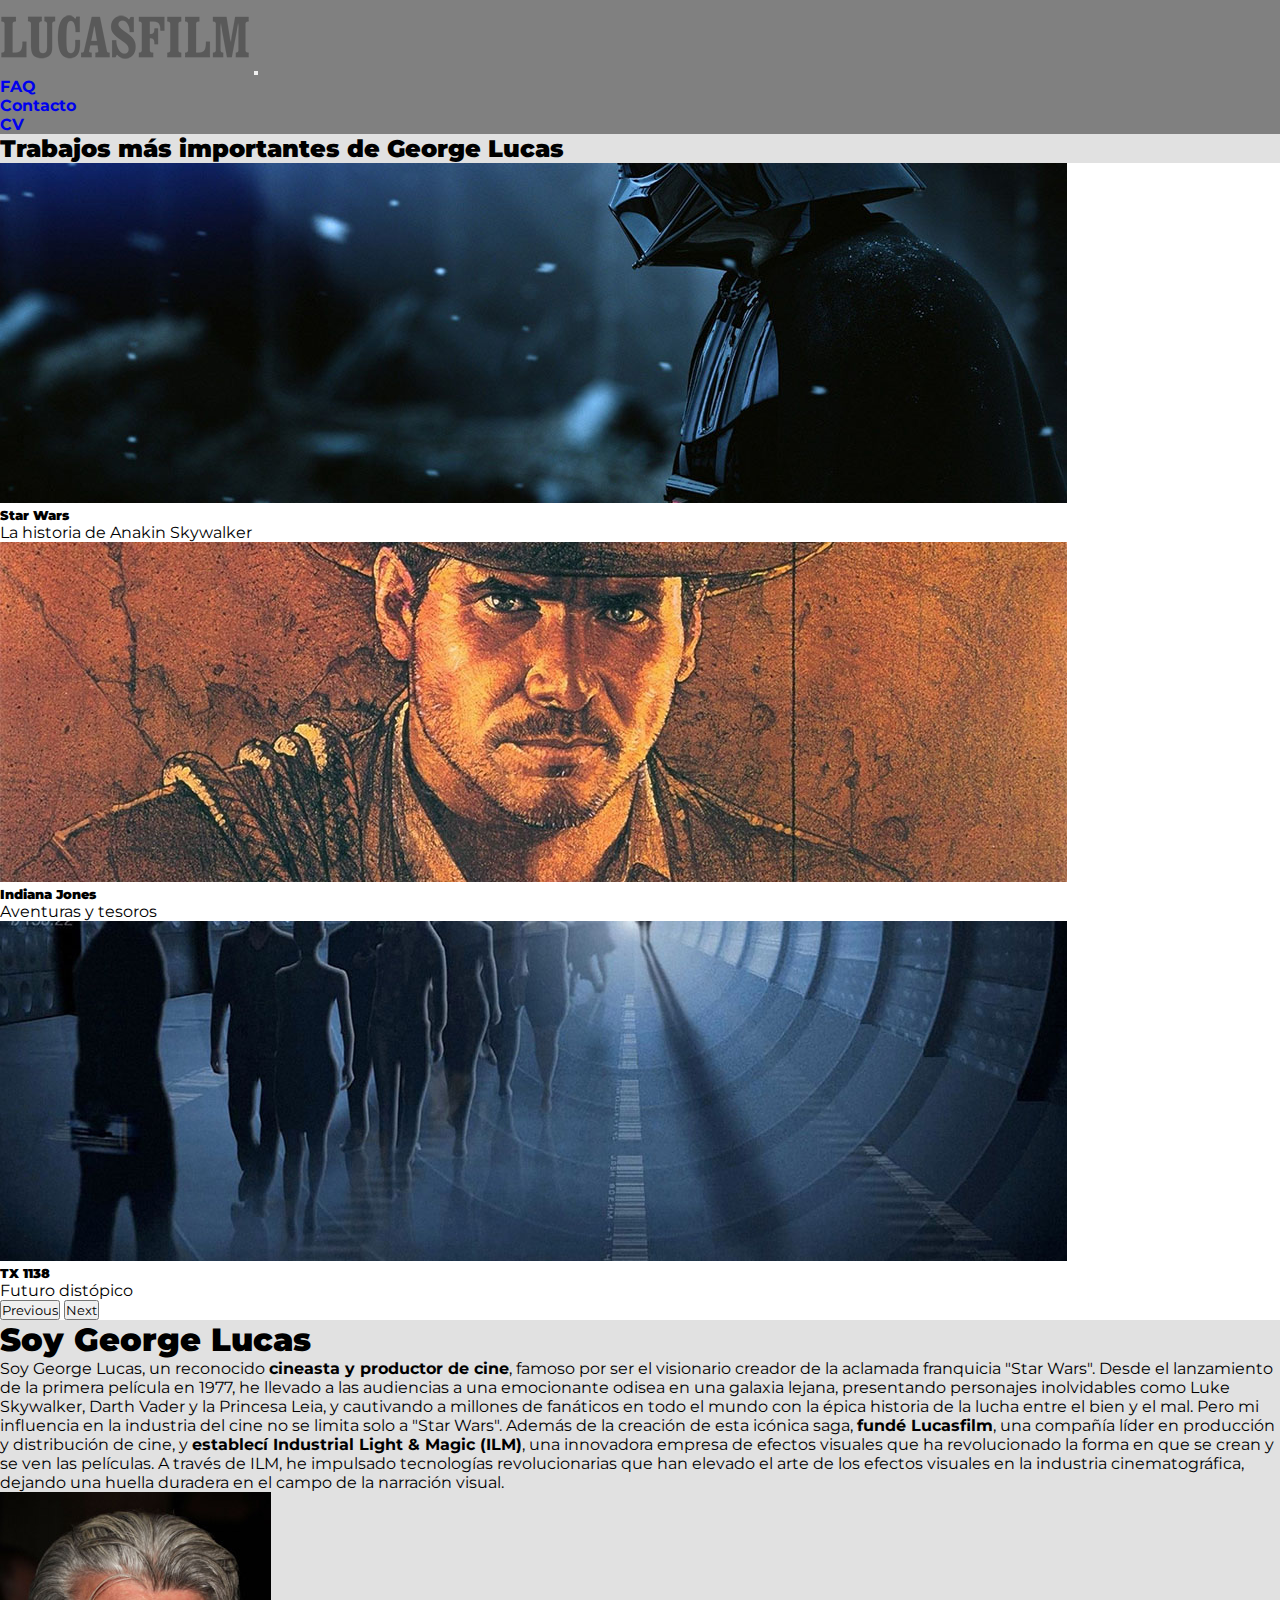
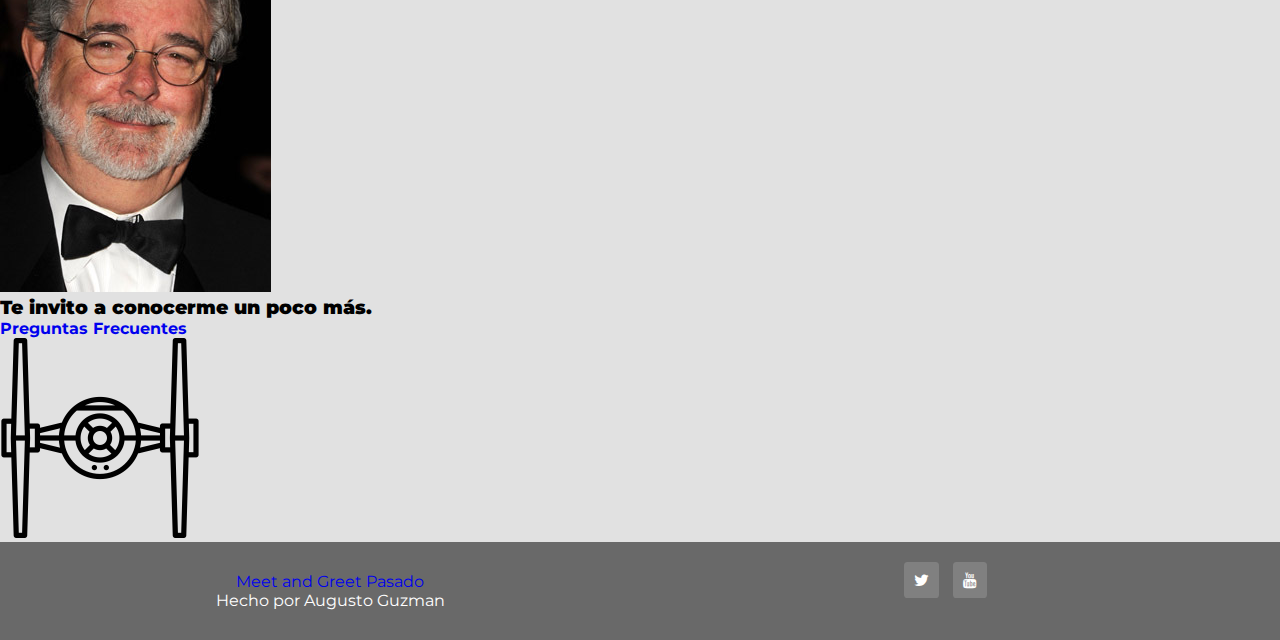
<file: index.html>
<!DOCTYPE html>
<html lang="es">
<head>
    <meta charset="UTF-8">
    <meta http-equiv="X-UA-Compatible" content="IE=edge">
    <meta name="viewport" content="width=device-width, initial-scale=1.0">
    <title>George Lucas</title>
    <link rel="stylesheet" href="css/style.css">
    <link href="https://cdn.jsdelivr.net/npm/bootstrap@5.3.0/dist/css/bootstrap.min.css" rel="stylesheet" integrity="sha384-9ndCyUaIbzAi2FUVXJi0CjmCapSmO7SnpJef0486qhLnuZ2cdeRhO02iuK6FUUVM" crossorigin="anonymous">
    <link rel="shortcut icon" href="img/favicon.png">
    <link rel="stylesheet" href="https://cdn.jsdelivr.net/npm/bootstrap-icons@1.10.5/font/bootstrap-icons.css">
    <link rel="stylesheet" href="https://cdnjs.cloudflare.com/ajax/libs/animate.css/4.1.1/animate.min.css"/>
    <link rel="stylesheet" href="https://cdnjs.cloudflare.com/ajax/libs/font-awesome/4.7.0/css/font-awesome.min.css">
</head>
<body>
<header class="bg1 mainheader">
    <div class="container-fluid animate__animated animate__backInRight">
        <div class="container p-3">
            <div class="row">
               <!-- <div class="text-center logo">
                <a href="index.html"><img src="img/logoLF.png" class="img-fluid" alt="Logo"></a>
                </div>-->

                <nav class="navbar navbar-expand-lg bg1">
                    <div class="container-fluid">
                      <a class="navbar-brand LGH" href="index.html"><img src="img/logoLF.png" class="img-fluid" alt="Logo"></a>
                      <button class="navbar-toggler" type="button" data-bs-toggle="collapse" data-bs-target="#navbarSupportedContent" aria-controls="navbarSupportedContent" aria-expanded="false" aria-label="Toggle navigation">
                        <span class="navbar-toggler-icon"></span>
                      </button>
                    </div>
                      <div class="collapse navbar-collapse " id="navbarSupportedContent">
                        <ul class="navbar-nav me-auto mb-2 mb-lg-0">
                          <li class="nav-item">
                            <a class="nav-link active text-white MenuSections" aria-current="page" href="faq.html"><b>FAQ</b></a>
                          </li>
                          <li class="nav-item">
                            <a class="nav-link active text-white MenuSections" aria-current="page" href="contacto.html"><b>Contacto</b></a>
                          </li>
                          <li class="nav-item">
                            <a class="nav-link active text-white MenuSections" aria-current="page" href="cv.html"><b>CV</b></a>
                          </li>
                          <!--<li class="nav-item dropdown">
                            <a class="nav-link dropdown-toggle" href="#" role="button" data-bs-toggle="dropdown" aria-expanded="false">
                              Dropdown
                            </a>
                            <ul class="dropdown-menu">
                              <li><a class="dropdown-item" href="#">Action</a></li>
                              <li><a class="dropdown-item" href="#">Another action</a></li>
                              <li><hr class="dropdown-divider"></li>
                              <li><a class="dropdown-item" href="#">Something else here</a></li>
                            </ul>
                          </li>-->
                          <!--<li class="nav-item">
                            <a class="nav-link disabled">Disabled</a>
                          </li>-->
                        </ul>
                        <!--<form class="d-flex" role="search">
                          <input class="form-control me-2" type="search" placeholder="Search" aria-label="Search">
                          <button class="btn btn-outline-success" type="submit">Search</button>
                        </form>-->
                      </div>
                    </div>
                  </nav>
            <!--</div>-->
        </div>
    </div>
    
</header>
<section id="slider">
    <div class="container-fluid bg2">
      <div class="container">
        <div class="row">
          <div class="col-lg-12 text-center">
            <h2 class="p-3 h1 mt-3 mb-3"><b>Trabajos más importantes de George Lucas</b></h2>
          </div>
        </div>
      </div>
    </div>
    <div id="carouselExampleCaptions" class="carousel slide">
        <!--<div class="carousel-indicators">
          <button type="button" data-bs-target="#carouselExampleCaptions" data-bs-slide-to="0" class="active" aria-current="true" aria-label="Slide 1"></button>
          <button type="button" data-bs-target="#carouselExampleCaptions" data-bs-slide-to="1" aria-label="Slide 2"></button>
          <button type="button" data-bs-target="#carouselExampleCaptions" data-bs-slide-to="2" aria-label="Slide 3"></button>
        </div>-->
        <div class="carousel-inner">
          <div class="carousel-item active">
            <img src="img/sliderSW.jpg" class="d-block w-100" alt="Star Wars">
            <div class="carousel-caption d-none d-md-block">
              <h5 class="h1 text-white"><b>Star Wars</b></h5>
              <p class="h2 text-white">La historia de Anakin Skywalker</p>
            </div>
          </div>
          <div class="carousel-item">
            <img src="img/sliderIJ.jpg" class="d-block w-100" alt="Indiana Jones">
            <div class="carousel-caption d-none d-md-block">
              <h5 class="h1 text-white"><b>Indiana Jones</b></h5>
              <p class="h2 text-white">Aventuras y tesoros</p>
            </div>
          </div>
          <div class="carousel-item">
            <img src="img/sliderTX.jpg" class="d-block w-100" alt="TX 1138">
            <div class="carousel-caption d-none d-md-block">
              <h5 class="h1 text-white"><b>TX 1138</b></h5>
              <p class="h2 text-white">Futuro distópico</p>
            </div>
          </div>
        </div>
        <button class="carousel-control-prev" type="button" data-bs-target="#carouselExampleCaptions" data-bs-slide="prev">
          <span class="carousel-control-prev-icon" aria-hidden="true"></span>
          <span class="visually-hidden">Previous</span>
        </button>
        <button class="carousel-control-next" type="button" data-bs-target="#carouselExampleCaptions" data-bs-slide="next">
          <span class="carousel-control-next-icon" aria-hidden="true"></span>
          <span class="visually-hidden">Next</span>
        </button>
      </div>

</section>

<section id="info" class="bg2">
    <div class="container fluid">
        <div class="container">
            <div class="row">
                <div class="col-lg-6 col-md-12 text-center">
                    <h1 class="mt-5"><b>Soy George Lucas</b></h1>
                    <p class="mt-5 text-start">
                      Soy George Lucas, un reconocido <b>cineasta y productor de cine</b>, famoso por ser el visionario creador de la aclamada franquicia "Star Wars". Desde el lanzamiento de la primera película en 1977, he llevado a las audiencias a una emocionante odisea en una galaxia lejana, presentando personajes inolvidables como Luke Skywalker, Darth Vader y la Princesa Leia, y cautivando a millones de fanáticos en todo el mundo con la épica historia de la lucha entre el bien y el mal.

                      Pero mi influencia en la industria del cine no se limita solo a "Star Wars". Además de la creación de esta icónica saga, <b>fundé Lucasfilm</b>, una compañía líder en producción y distribución de cine, y <b>establecí Industrial Light & Magic (ILM)</b>, una innovadora empresa de efectos visuales que ha revolucionado la forma en que se crean y se ven las películas. A través de ILM, he impulsado tecnologías revolucionarias que han elevado el arte de los efectos visuales en la industria cinematográfica, dejando una huella duradera en el campo de la narración visual.
                    </p>
                </div>
                <div class="col-lg-6 col-md-12 text-center mt-5">
                    <img src="img/GLprofile.jpg" clas="img-fluid" alt="George Lucas">
                </div>

            </div>
        </div>
    </div>
</section>
<section id="invitacion" class="bg2">
  <div class="container-fluid">
    <div class="container p-3">
      <div class="row text-center">
        <div class="col-lg-12">
          <h3 class="mt-5"><b>Te invito a conocerme un poco más.</b></h3>
        </div>
        <div class="col-lg-12">
          <a class="btn btn-outline-primary mt-3 w-50" href="faq.html" role="button"><b>Preguntas Frecuentes</b></a>
        </div>
      </div>
    </div>
  </div>
</section>

<section id="iconanim" class="bg2">
<div class="TieIcon text-center mt-3 mb-3">
  <img src="img/TIEicon.png" class="img-fluid" alt="Tie Fighter">
</div>
</section>

<footer class="footer">
        
  <div class="hecho">
      <p>
        <a href="meetandgreet.html" class="text-white text-decoration-none INFH">Meet and Greet Pasado</a><br>
          Hecho por Augusto Guzman
          
      </p>
  </div>

  <div class="iconos">
      <a href="https://twitter.com/StarWarsLA" class="fa fa-twitter"></a>
      <a href="https://www.youtube.com/@StarWars" class="fa fa-youtube"></a>
  </div>

</footer>






    <script src="https://cdn.jsdelivr.net/npm/bootstrap@5.3.0/dist/js/bootstrap.bundle.min.js" integrity="sha384-geWF76RCwLtnZ8qwWowPQNguL3RmwHVBC9FhGdlKrxdiJJigb/j/68SIy3Te4Bkz" crossorigin="anonymous"></script>
</body>
</html>
</file>
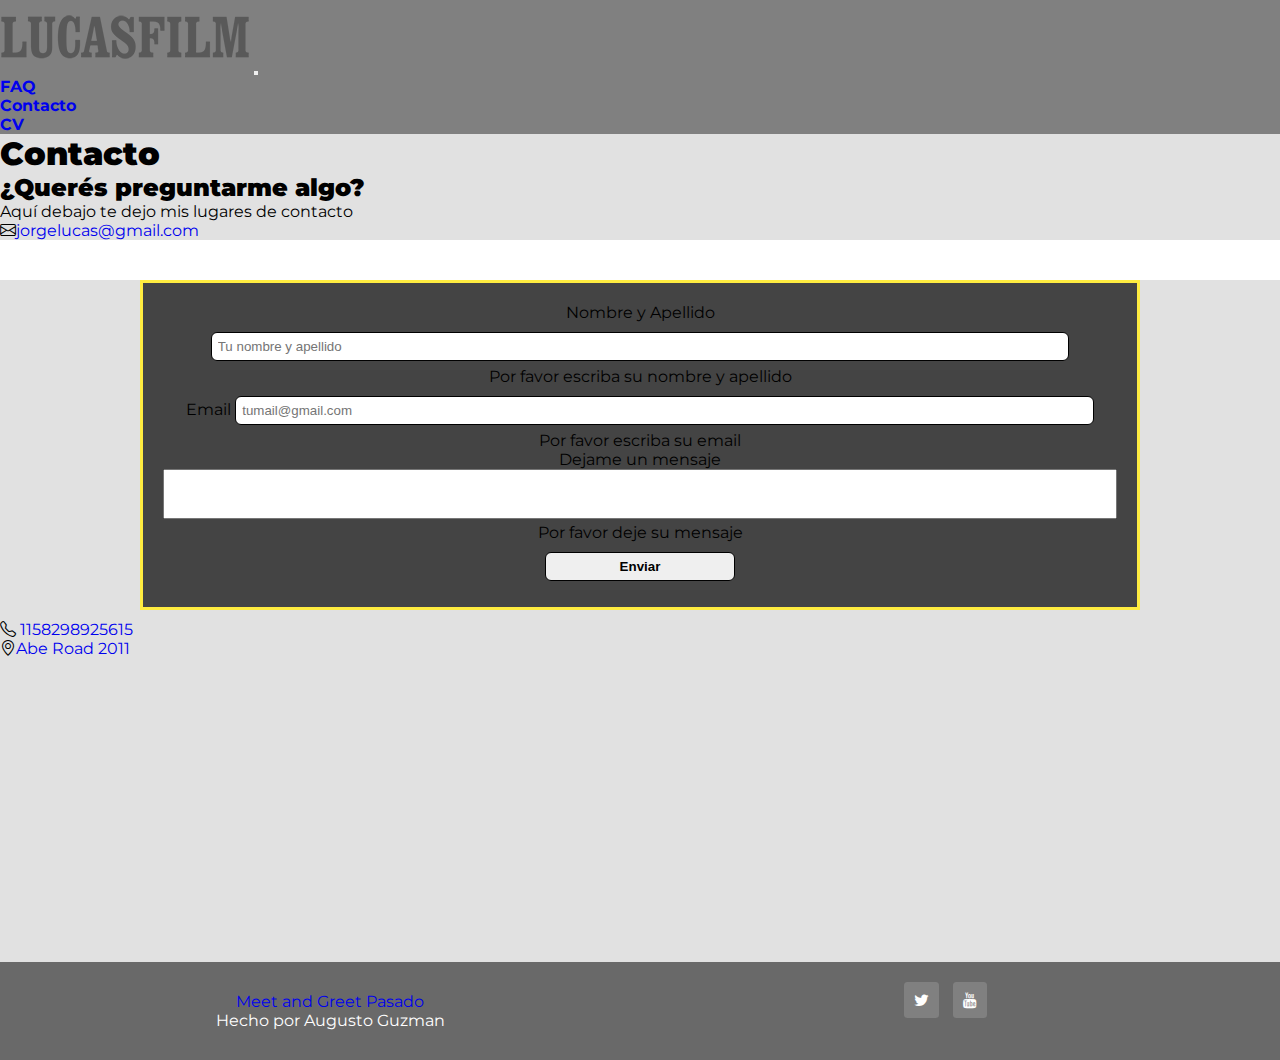
<file: contacto.html>
<!DOCTYPE html>
<html lang="es">
  <head>
    <meta charset="UTF-8">
    <meta http-equiv="X-UA-Compatible" content="IE=edge">
    <meta name="viewport" content="width=device-width, initial-scale=1.0">
    <title>George Lucas</title>
    <link rel="stylesheet" href="css/style.css">
    <link href="https://cdn.jsdelivr.net/npm/bootstrap@5.3.0/dist/css/bootstrap.min.css" rel="stylesheet" integrity="sha384-9ndCyUaIbzAi2FUVXJi0CjmCapSmO7SnpJef0486qhLnuZ2cdeRhO02iuK6FUUVM" crossorigin="anonymous">
    <link rel="shortcut icon" href="img/favicon.png">
    <link rel="stylesheet" href="https://cdn.jsdelivr.net/npm/bootstrap-icons@1.10.5/font/bootstrap-icons.css">
    <link rel="stylesheet" href="https://cdnjs.cloudflare.com/ajax/libs/animate.css/4.1.1/animate.min.css"/>
    <link rel="stylesheet" href="https://cdnjs.cloudflare.com/ajax/libs/font-awesome/4.7.0/css/font-awesome.min.css">
</head>
<body>
  <header class="bg1 mainheader">
    <div class="container-fluid animate__animated animate__bounceIn">
        <div class="container p-3">
            <div class="row">
               <!-- <div class="text-center logo">
                <a href="index.html"><img src="img/logoLF.png" class="img-fluid" alt="Logo"></a>
                </div>-->

                <nav class="navbar navbar-expand-lg bg1">
                    <div class="container-fluid">
                      <a class="navbar-brand LGH" href="index.html"><img src="img/logoLF.png" class="img-fluid" alt="Logo"></a>
                      <button class="navbar-toggler" type="button" data-bs-toggle="collapse" data-bs-target="#navbarSupportedContent" aria-controls="navbarSupportedContent" aria-expanded="false" aria-label="Toggle navigation">
                        <span class="navbar-toggler-icon"></span>
                      </button>
                    </div>
                      <div class="collapse navbar-collapse" id="navbarSupportedContent">
                        <ul class="navbar-nav me-auto mb-2 mb-lg-0">
                          <li class="nav-item">
                            <a class="nav-link active text-white MenuSections" aria-current="page" href="faq.html"><b>FAQ</b></a>
                          </li>
                          <li class="nav-item">
                            <a class="nav-link active text-white MenuSections" aria-current="page" href="contacto.html"><b>Contacto</b></a>
                          </li>
                          <li class="nav-item">
                            <a class="nav-link active text-white MenuSections" aria-current="page" href="cv.html"><b>CV</b></a>
                          </li>
                          <!--<li class="nav-item dropdown">
                            <a class="nav-link dropdown-toggle" href="#" role="button" data-bs-toggle="dropdown" aria-expanded="false">
                              Dropdown
                            </a>
                            <ul class="dropdown-menu">
                              <li><a class="dropdown-item" href="#">Action</a></li>
                              <li><a class="dropdown-item" href="#">Another action</a></li>
                              <li><hr class="dropdown-divider"></li>
                              <li><a class="dropdown-item" href="#">Something else here</a></li>
                            </ul>
                          </li>-->
                          <!--<li class="nav-item">
                            <a class="nav-link disabled">Disabled</a>
                          </li>-->
                        </ul>
                        <!--<form class="d-flex" role="search">
                          <input class="form-control me-2" type="search" placeholder="Search" aria-label="Search">
                          <button class="btn btn-outline-success" type="submit">Search</button>
                        </form>-->
                      </div>
                    </div>
                  </nav>
            <!--</div>-->
        </div>
    </div>
    
</header>
<section id="preguntacontacto" class="bg2">
    <div class="container-fluid">
        <div class="container">
            <div class="row">
                <div class="col-lg-12 text-center">
                    <h1 class="mt-5"><b>Contacto</b></h1>
                    <h2><b>¿Querés preguntarme algo?</b></h2>
                    <p>Aquí debajo te dejo mis lugares de contacto<br>
                    <i class="bi bi-envelope"></i><a href="mailto:jorgelucas@gmail.com" class="text-decoration-none text-black INFH">jorgelucas@gmail.com</a>
                    </p>

                </div>
            </div>
        </div>
    </div>

</section>

<section id="formcontact" class="bg2">
    <div class="container-fluid">
        <div class="container">
            <div class="row">
                <div class="col-lg-6 col-md-12 mt-2">
                    <form netlify method="POST" class="needs-validation" novalidate name="formContacto">
                        <div class="mb-3">
                            <label for="campoNombre" class="form-label text-white">Nombre y Apellido</label>
                            <input type="text" class="form-control" id="campoNombre" placeholder="Tu nombre y apellido" required name="nombre">
                            <div class="invalid-feedback">
                              Por favor escriba su nombre y apellido
                              </div>
                          </div>
                    <div class="mb-3">
                        <label for="campoEmail" class="form-label text-white">Email</label>
                        <input type="email" class="form-control" id="campoEmail" placeholder="tumail@gmail.com" required name="email">
                        <div class="invalid-feedback">
                          Por favor escriba su email
                        </div>
                      </div>
                      <div class="mb-3">
                        <label for="campoMensaje" class="form-label text-white">Dejame un mensaje</label>
                        <textarea class="form-control" id="campoMensaje" rows="3" required name="mensaje"></textarea>
                        <div class="invalid-feedback">
                          Por favor deje su mensaje
                        </div>
                      </div>
                      <div class="mb-3">
                        <input type="submit" value="Enviar" class="btn btn-danger">
                      </div>
                      
                    </form>
                </div>
                <div class="col-lg-6 col-md-12 text-center mt-5 mb-5">
                  <div class="mb-3"><i class="bi bi-telephone fs-3"></i> <a href="tel:115829892" class="text-decoration-none text-black fs-3 INFH">1158298925615</a><br></div>
                    
                    <i class="bi bi-geo-alt fs-3"></i><a href="https://www.google.com/maps/search/Abe+Road+2011/@-34.4449119,-58.9135653,12z/data=!3m1!4b1?entry=ttu" class="text-decoration-none text-black fs-3 INFH">Abe Road 2011</a><br>
                    <iframe src="https://www.google.com/maps/embed?pb=!1m18!1m12!1m3!1d2288.0298491710223!2d-121.32078356137241!3d38.00870002731606!2m3!1f0!2f0!3f0!3m2!1i1024!2i768!4f13.1!3m3!1m2!1s0x808fb9fe5f285e3d%3A0x8b5109a227086f55!2sCalifornia%2C%20EE.%20UU.!5e0!3m2!1ses!2sar!4v1686833959652!5m2!1ses!2sar" width="60%" height="300" style="border:0;" allowfullscreen="" loading="lazy" referrerpolicy="no-referrer-when-downgrade"></iframe>
                </div>
            </div>
            
        </div>
    </div>

</section>

<footer class="footer">
        
  <div class="hecho">
    <p>
      <a href="meetandgreet.html" class="text-white text-decoration-none INFH">Meet and Greet Pasado</a><br>
        Hecho por Augusto Guzman
        
    </p>
</div>

  <div class="iconos">
      <a href="https://twitter.com/StarWarsLA" class="fa fa-twitter"></a>
      <a href="https://www.youtube.com/@StarWars" class="fa fa-youtube"></a>
  </div>

</footer>

    <script src="js/validation.js"></script>
    <script src="https://cdn.jsdelivr.net/npm/bootstrap@5.3.0/dist/js/bootstrap.bundle.min.js" integrity="sha384-geWF76RCwLtnZ8qwWowPQNguL3RmwHVBC9FhGdlKrxdiJJigb/j/68SIy3Te4Bkz" crossorigin="anonymous"></script>
</body>
</html>
</file>
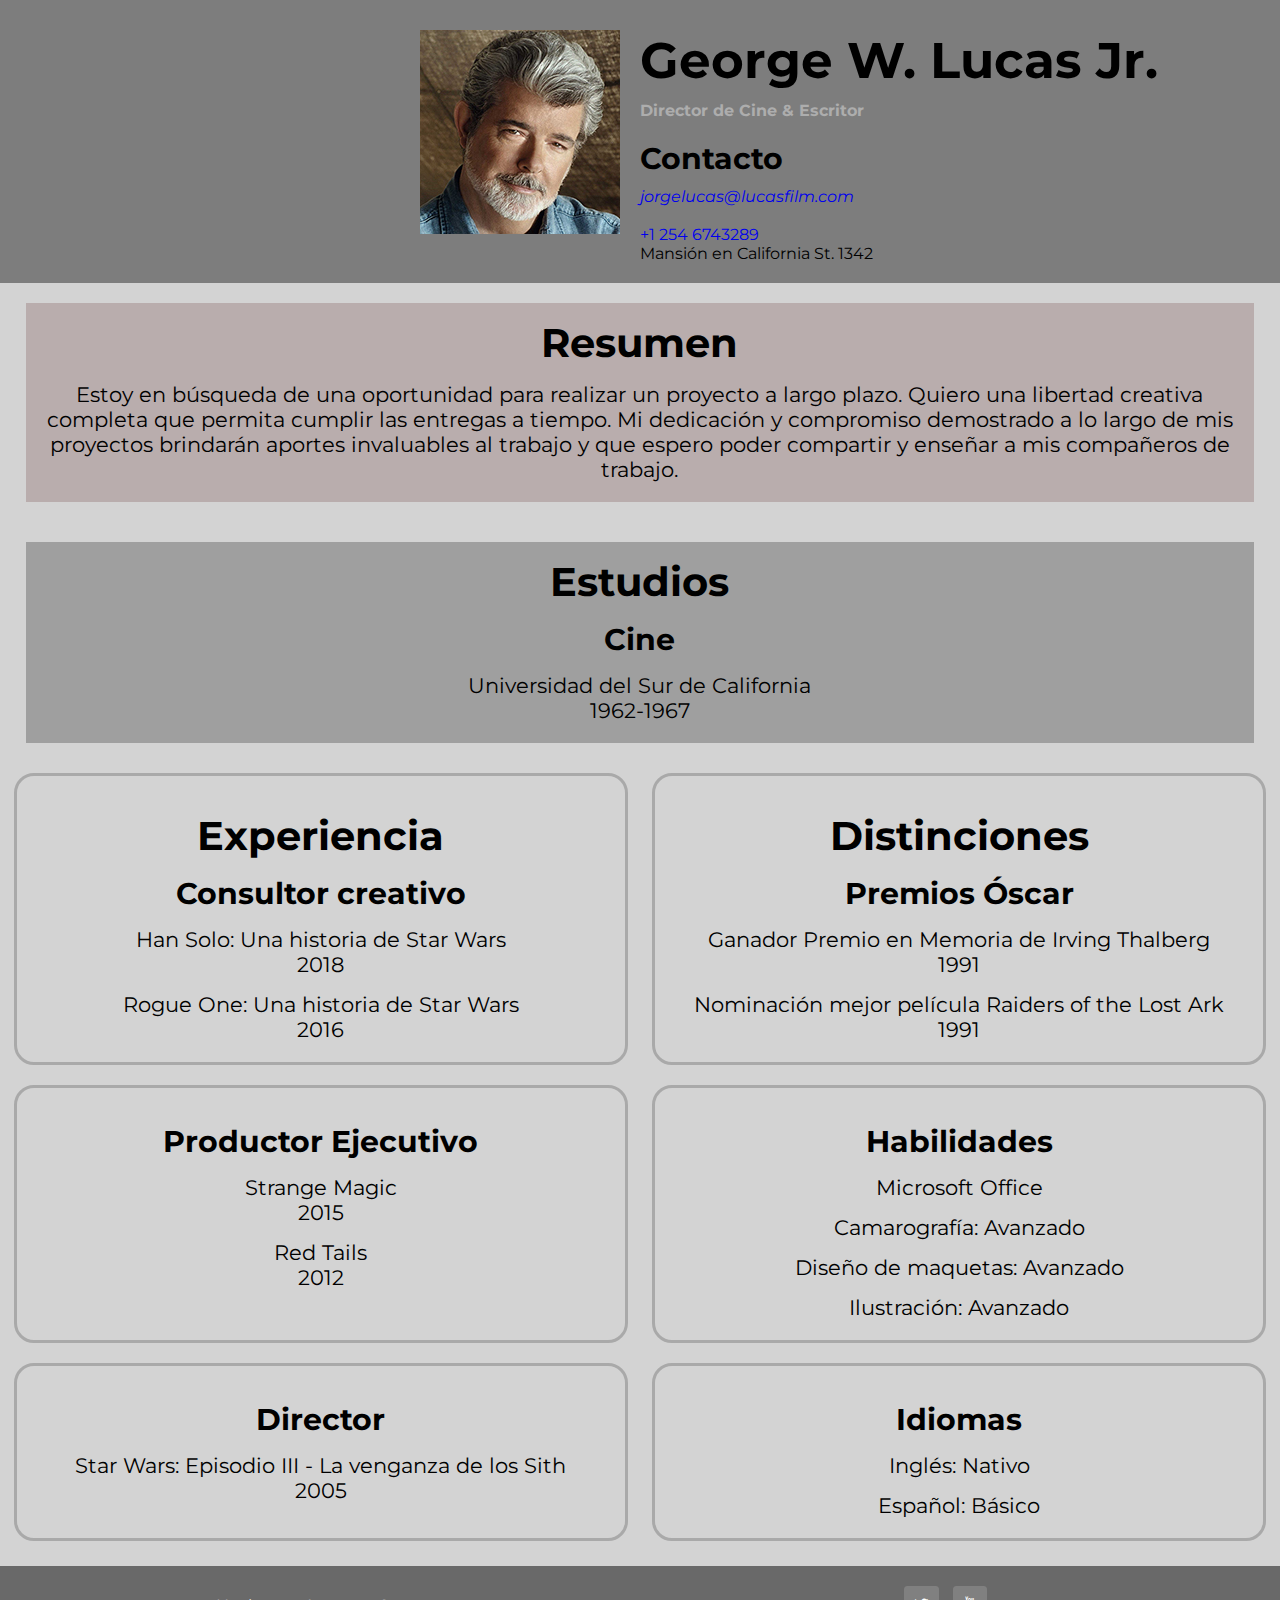
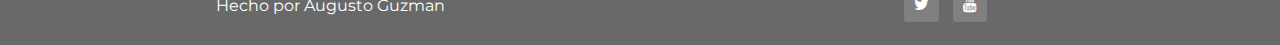
<file: cv.html>
<!DOCTYPE html>
<html lang="es">
<head>
    <meta charset="UTF-8">
    <meta name="viewport" content="width=device-width, initial-scale=1.0">
    <title>Curriculum Vitae George Lucas</title>
    <link rel="stylesheet" href="css/style.css">
    <link rel="stylesheet" href="https://cdnjs.cloudflare.com/ajax/libs/font-awesome/4.7.0/css/font-awesome.min.css">
    <link rel="shortcut icon" href="img/favicon.png">
    
</head>
<body class="bodycv">
    <header class="headercv">
        <div class="animacion">
            <div class="foto">
                <a href="index.html"><img src="img/cvfoto.jpg" alt="Foto CV"></a>
            </div>

            <div class="info1">
             <h1>
                George W. Lucas Jr.
            </h1>
                <p class="para1">
                Director de Cine & Escritor
                </p>

                <h2>
                Contacto
                </h2>

             <p class="para2">
                 <address><a href="mailto:jorgelucas@lucasfilm.com">jorgelucas@lucasfilm.com</a></address> 
                 <br> <a href="tel:+1 254 6743289">+1 254 6743289 </a>
                 <br>Mansión en California St. 1342
            </p>
            </div> 
            </div>
    </header>
       
    <section>
    <div class="contenedor">
            <div class="resumen">
                <h1>
                    Resumen   
                   </h1>
                <p>
                    Estoy en búsqueda de una oportunidad para realizar un proyecto a largo plazo. Quiero una libertad
                    creativa completa que permita cumplir las entregas a tiempo. Mi dedicación y compromiso demostrado
                    a lo largo de mis proyectos brindarán aportes invaluables al trabajo y que espero poder compartir y
                    enseñar a mis compañeros de trabajo.
                </p>
            </div>

            <div class="estudios">
                <h1>
                    Estudios
                </h1>
                <h2>
                    Cine
                </h2>
                <p>
                    Universidad del Sur de California <br>
                    1962-1967
                </p>
            </div>

            
                
                <div class="experiencia">
                    <h1>
                        Experiencia
                    </h1>

                    <h2>
                        Consultor creativo
                    </h2>

                    <p>
                        Han Solo: Una historia de Star Wars<br>
                        2018</p>
                        <p>Rogue One: Una historia de Star Wars<br>
                        2016
                        </p>

                </div>

                <div class="distinciones">
                    <h1>
                        Distinciones
                    </h1>

                    <h2>
                        Premios Óscar
                    </h2>

                    <p>
                        Ganador Premio en Memoria de Irving Thalberg<br>
                        1991</p>
                        
                        <p>Nominación mejor película Raiders of the Lost Ark<br>
                        1991
                        </p>

                </div>


            

            

                <div class="productor">
                    <h2>
                        Productor Ejecutivo
                    </h2>

                    <p>
                        Strange Magic<br>
                        2015
                    </p>
                    
                    <p>Red Tails<br>
                    2012
                    </p>
                </div>
 

            
               <div class="director">
                <h2>
                    Habilidades
                </h2>
                <p>Microsoft Office</p>
                <p>Camarografía: Avanzado</p>
                <p>Diseño de maquetas: Avanzado</p>
                <p>Ilustración: Avanzado</p>
                </div>

                <div class="habilidades">

                   
                    <h2>
                        Director
                    </h2>
    
                    <p>
                        Star Wars: Episodio III - La venganza de los Sith<br>
                        2005
                    </p>
                </div>
            

                <div class="idiomas">
                    <h2>
                        Idiomas
                    </h2>
                    <p>Inglés: Nativo</p>
                    <p>Español: Básico</p>
                </div>

        </div>
    </section>


    <footer class="footer">
        
        <div class="hecho">
            <p>
              
                Hecho por Augusto Guzman
                
            </p>
        </div>

        <div class="iconos">
            <a href="https://twitter.com/StarWarsLA" class="fa fa-twitter"></a>
            <a href="https://www.youtube.com/@StarWars" class="fa fa-youtube"></a>
        </div>

    </footer>

    
    
    
</body>
</html>
</file>
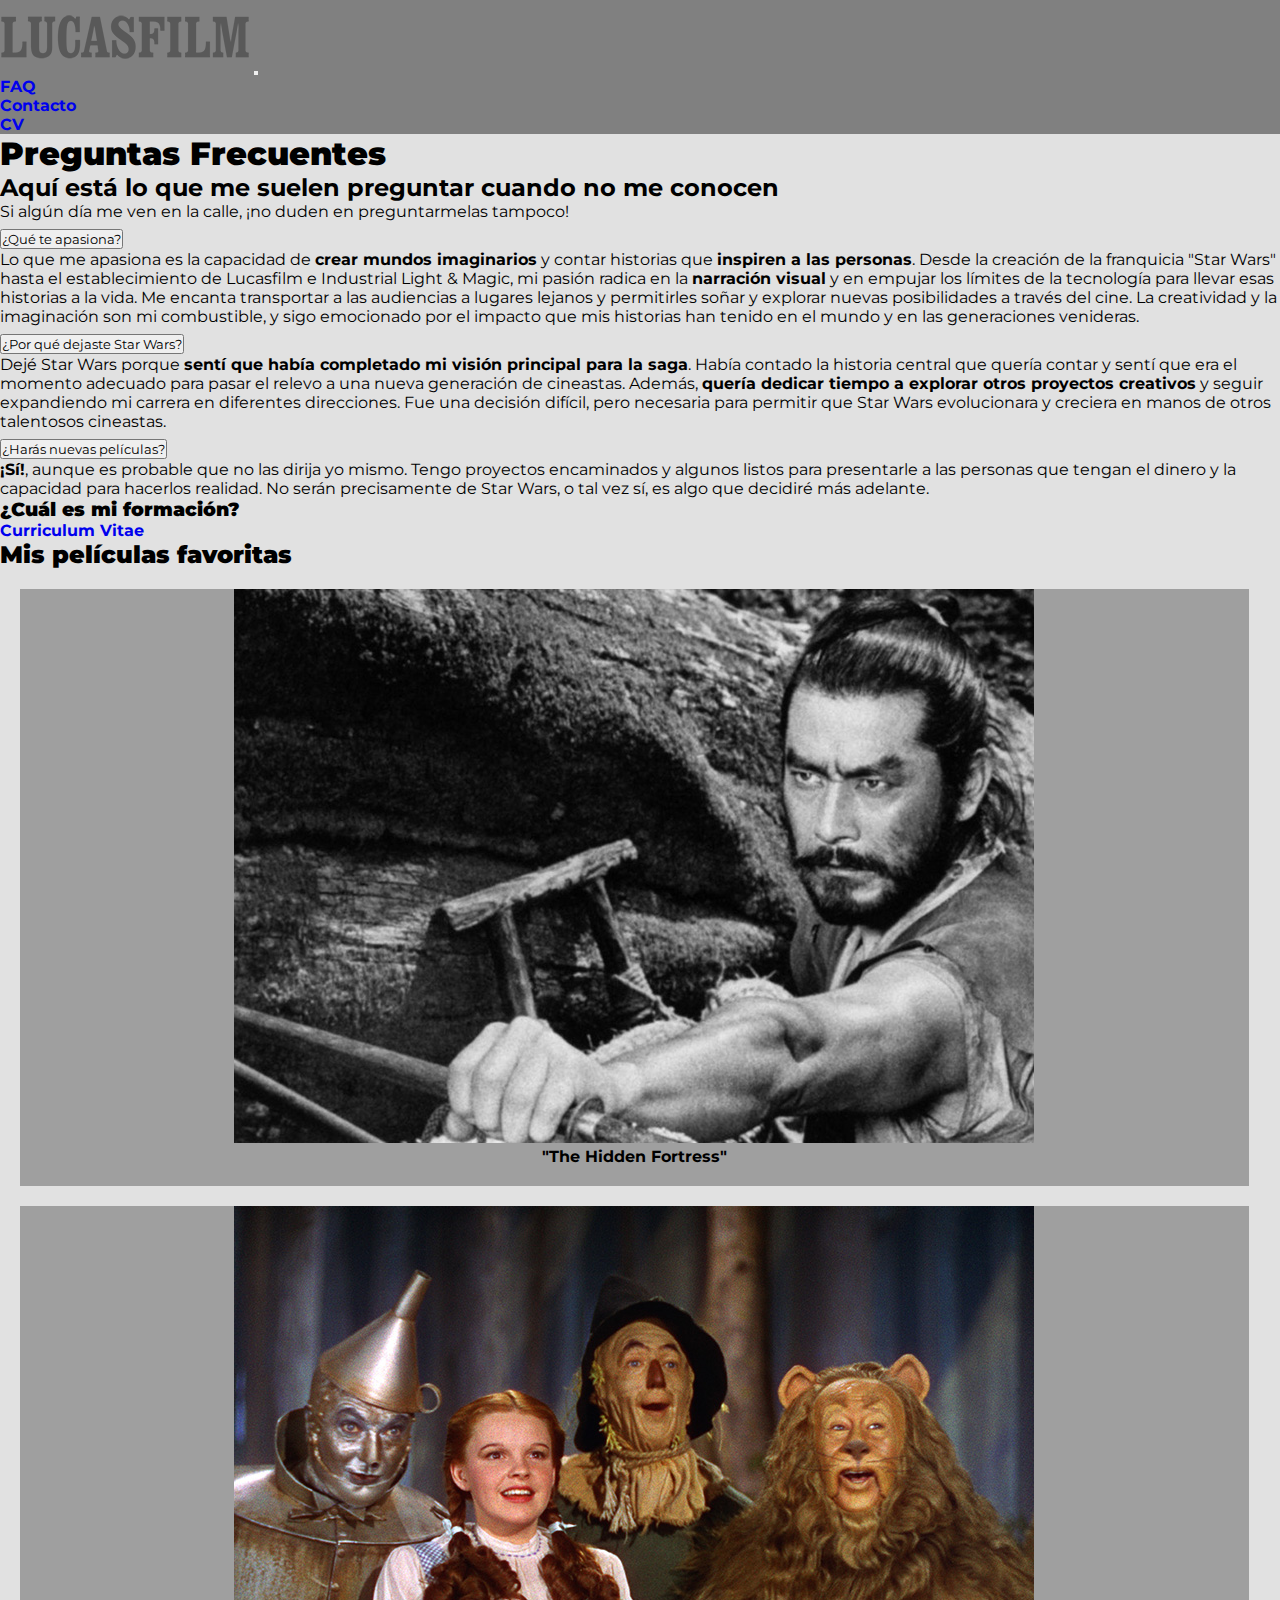
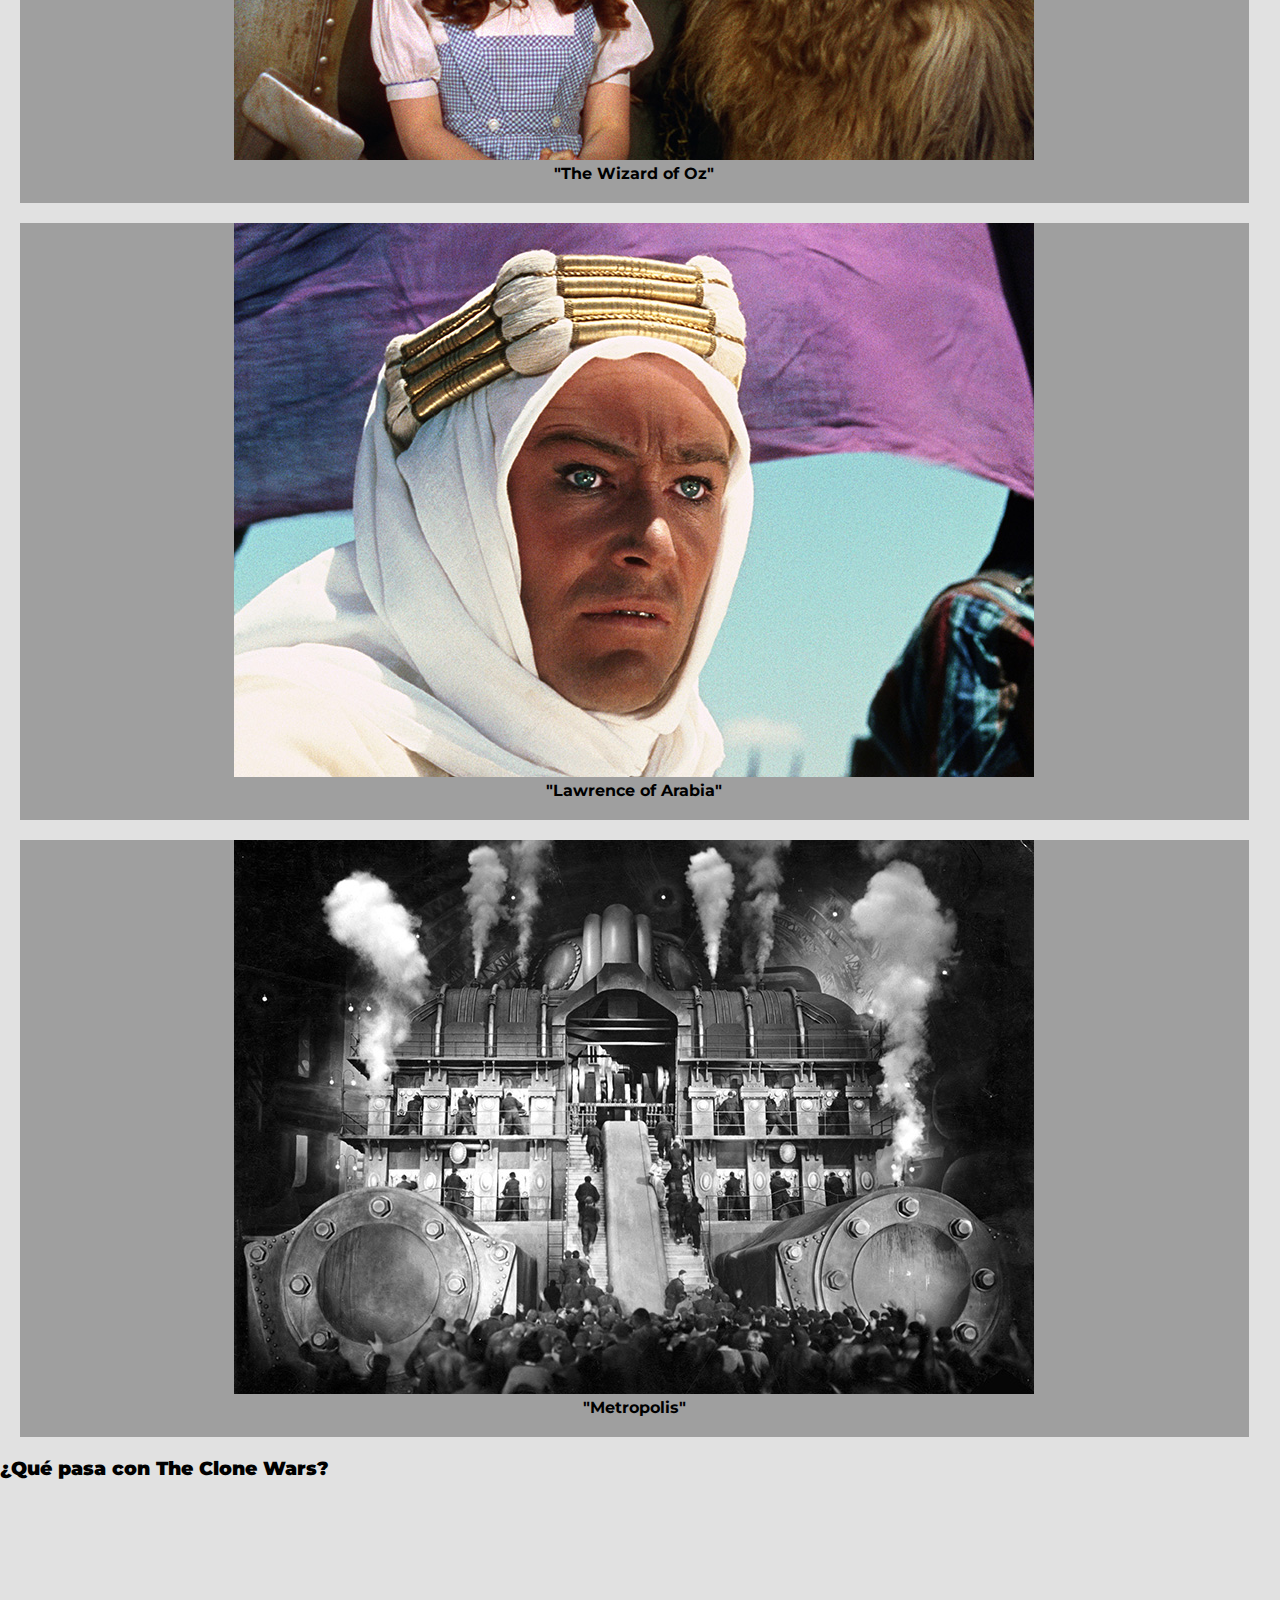
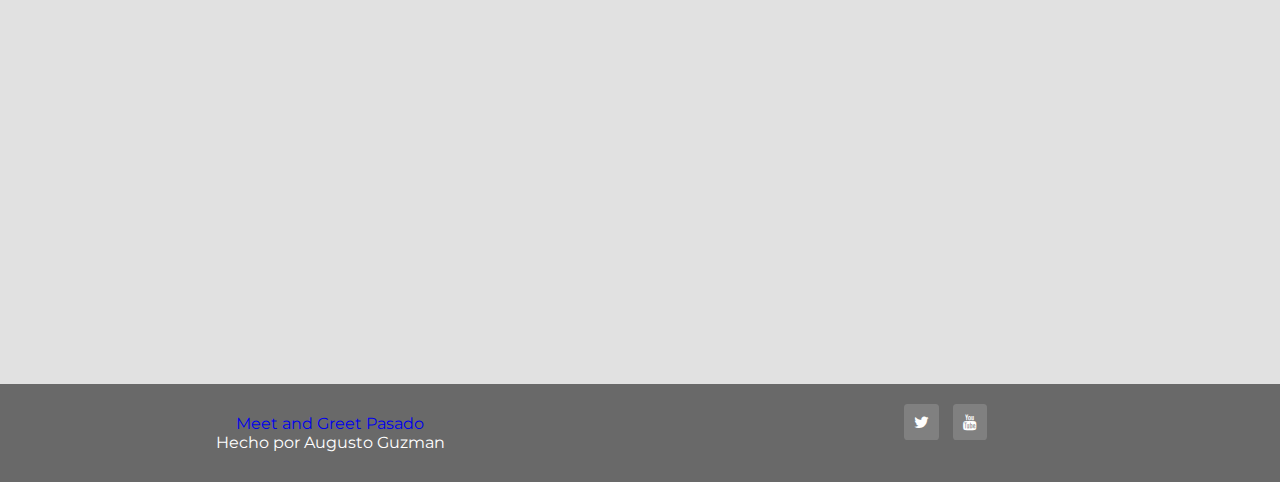
<file: faq.html>
<!DOCTYPE html>
<html lang="es">
<head>
    <meta charset="UTF-8">
    <meta http-equiv="X-UA-Compatible" content="IE=edge">
    <meta name="viewport" content="width=device-width, initial-scale=1.0">
    <title>George Lucas</title>
    <link rel="stylesheet" href="css/style.css">
    <link href="https://cdn.jsdelivr.net/npm/bootstrap@5.3.0/dist/css/bootstrap.min.css" rel="stylesheet" integrity="sha384-9ndCyUaIbzAi2FUVXJi0CjmCapSmO7SnpJef0486qhLnuZ2cdeRhO02iuK6FUUVM" crossorigin="anonymous">
    <link rel="shortcut icon" href="img/favicon.png">
    <link rel="stylesheet" href="https://cdn.jsdelivr.net/npm/bootstrap-icons@1.10.5/font/bootstrap-icons.css">
    <link rel="stylesheet" href="https://cdnjs.cloudflare.com/ajax/libs/animate.css/4.1.1/animate.min.css"/>
    <link rel="stylesheet" href="https://cdnjs.cloudflare.com/ajax/libs/font-awesome/4.7.0/css/font-awesome.min.css">
</head>
<body>
  <header class="bg1 mainheader">
    <div class="container-fluid animate__animated animate__bounceIn">
        <div class="container p-3">
            <div class="row">
               <!-- <div class="text-center logo">
                <a href="index.html"><img src="img/logoLF.png" class="img-fluid" alt="Logo"></a>
                </div>-->

                <nav class="navbar navbar-expand-lg bg1">
                    <div class="container-fluid">
                      <a class="navbar-brand LGH" href="index.html"><img src="img/logoLF.png" class="img-fluid" alt="Logo"></a>
                      <button class="navbar-toggler" type="button" data-bs-toggle="collapse" data-bs-target="#navbarSupportedContent" aria-controls="navbarSupportedContent" aria-expanded="false" aria-label="Toggle navigation">
                        <span class="navbar-toggler-icon"></span>
                      </button>
                    </div>
                      <div class="collapse navbar-collapse" id="navbarSupportedContent">
                        <ul class="navbar-nav me-auto mb-2 mb-lg-0">
                          <li class="nav-item">
                            <a class="nav-link active text-white MenuSections" aria-current="page" href="faq.html"><b>FAQ</b></a>
                          </li>
                          <li class="nav-item">
                            <a class="nav-link active text-white MenuSections" aria-current="page" href="contacto.html"><b>Contacto</b></a>
                          </li>
                          <li class="nav-item">
                            <a class="nav-link active text-white MenuSections" aria-current="page" href="cv.html"><b>CV</b></a>
                          </li>
                          <!--<li class="nav-item dropdown">
                            <a class="nav-link dropdown-toggle" href="#" role="button" data-bs-toggle="dropdown" aria-expanded="false">
                              Dropdown
                            </a>
                            <ul class="dropdown-menu">
                              <li><a class="dropdown-item" href="#">Action</a></li>
                              <li><a class="dropdown-item" href="#">Another action</a></li>
                              <li><hr class="dropdown-divider"></li>
                              <li><a class="dropdown-item" href="#">Something else here</a></li>
                            </ul>
                          </li>-->
                          <!--<li class="nav-item">
                            <a class="nav-link disabled">Disabled</a>
                          </li>-->
                        </ul>
                        <!--<form class="d-flex" role="search">
                          <input class="form-control me-2" type="search" placeholder="Search" aria-label="Search">
                          <button class="btn btn-outline-success" type="submit">Search</button>
                        </form>-->
                      </div>
                    </div>
                  </nav>
            <!--</div>-->
        </div>
    </div>
    
</header>
    <section id="FAQTitle" class="bg2">
        <div class="container-fluid">
            <div class="container">
                <div class="row">
                    <div class="col-lg-12 text-center">
                        <h1 class="mt-5 mb-5"><b>Preguntas Frecuentes</b></h1>
                        <h2>Aquí está lo que me suelen preguntar cuando no me conocen</h2>
                        <p class="mb-5">Si algún día me ven en la calle, ¡no duden en preguntarmelas tampoco!</p>
                    </div>
                </div>
            </div>
        </div>

    </section>
    <section id="acordion" class="bg2">
        <div class="container-fluid">
            <div class="container">
                <div class="accordion accordion-flush" id="accordionFlushExample">
                    <div class="accordion-item">
                      <h2 class="accordion-header">
                        <button class="accordion-button collapsed" type="button" data-bs-toggle="collapse" data-bs-target="#flush-collapseOne" aria-expanded="false" aria-controls="flush-collapseOne">
                          ¿Qué te apasiona?
                        </button>
                      </h2>
                      <div id="flush-collapseOne" class="accordion-collapse collapse" data-bs-parent="#accordionFlushExample">
                        <div class="accordion-body">Lo que me apasiona es la capacidad de <b>crear mundos imaginarios</b> y contar historias que <b>inspiren a las personas</b>. Desde la creación de la franquicia "Star Wars" hasta el establecimiento de Lucasfilm e Industrial Light & Magic, mi pasión radica en la <b>narración visual</b> y en empujar los límites de la tecnología para llevar esas historias a la vida. Me encanta transportar a las audiencias a lugares lejanos y permitirles soñar y explorar nuevas posibilidades a través del cine. La creatividad y la imaginación son mi combustible, y sigo emocionado por el impacto que mis historias han tenido en el mundo y en las generaciones venideras.</b></div>
                      </div>
                    </div>
                    <div class="accordion-item">
                      <h2 class="accordion-header">
                        <button class="accordion-button collapsed" type="button" data-bs-toggle="collapse" data-bs-target="#flush-collapseTwo" aria-expanded="false" aria-controls="flush-collapseTwo">
                         ¿Por qué dejaste Star Wars?
                        </button>
                      </h2>
                      <div id="flush-collapseTwo" class="accordion-collapse collapse" data-bs-parent="#accordionFlushExample">
                        <div class="accordion-body">Dejé Star Wars porque <b>sentí que había completado mi visión principal para la saga</b>. Había contado la historia central que quería contar y sentí que era el momento adecuado para pasar el relevo a una nueva generación de cineastas. Además, <b>quería dedicar tiempo a explorar otros proyectos creativos</b> y seguir expandiendo mi carrera en diferentes direcciones. Fue una decisión difícil, pero necesaria para permitir que Star Wars evolucionara y creciera en manos de otros talentosos cineastas.</div>
                      </div>
                    </div>
                    <div class="accordion-item">
                      <h2 class="accordion-header">
                        <button class="accordion-button collapsed" type="button" data-bs-toggle="collapse" data-bs-target="#flush-collapseThree" aria-expanded="false" aria-controls="flush-collapseThree">
                          ¿Harás nuevas películas?
                        </button>
                      </h2>
                      <div id="flush-collapseThree" class="accordion-collapse collapse" data-bs-parent="#accordionFlushExample">
                        <div class="accordion-body"><b>¡Sí!</b>, aunque es probable que no las dirija yo mismo. Tengo proyectos encaminados y algunos listos para presentarle a las personas que tengan el dinero y la capacidad para hacerlos realidad. No serán precisamente de Star Wars, o tal vez sí, es algo que decidiré más adelante.</div>
                      </div>
                    </div>
                  </div>
            </div>
        </div>

    </section>
    <section id="invitacion1" class="bg2">
      <div class="container-fluid">
        <div class="container p-3">
          <div class="row text-center">
            <div class="col-lg-12">
              <h3 class="mt-5"><b>¿Cuál es mi formación?</b></h3>
            </div>
            <div class="col-lg-12">
              <a class="btn btn-outline-primary mt-3 w-50" href="cv.html" role="button"><b>Curriculum Vitae</b></a>
            </div>
          </div>
        </div>
      </div>
      <div class="container-fluid">
        <div class="container">
          <div class="row">
            <div class="col-lg-12 col-md-12 text-center">
              <h2 class="h1 mt-5 mb-5"><b>Mis películas favoritas</b></h2>
            </div>
          </div>
        </div>
      </div>
    <div class="container-fluid">
     <div class="container mt-3">
      <div class="row align-items-center gx-2 gy-3 justify-content-center">
        <div class="col-lg-3 col-md-6 col-sm-12 mb-3">
          <div class="card estudios">
            <img src="img/fav1.jpg" class="card-img-top mt-2" alt="The Hidden Fortress">
            <div class="card-body">
              <p class="card-text text-center"><b>"The Hidden Fortress"</b></p>
            </div>
          </div>
        </div>
        <div class="col-lg-3 col-md-6 col-sm-12 mb-3">
          <div class="card estudios">
            <img src="img/fav2.jpg" class="card-img-top mt-2" alt="The Wizard of Oz">
            <div class="card-body">
              <p class="card-text text-center"><b>"The Wizard of Oz"</b></p>
            </div>
          </div>
        </div>
        <div class="col-lg-3 col-md-6 col-sm-12 mb-3">
          <div class="card estudios">
            <img src="img/fav3.jpg" class="card-img-top mt-2" alt="Lawrence of Arabia">
            <div class="card-body">
              <p class="card-text text-center"><b>"Lawrence of Arabia"</b></p>
            </div>
          </div>
        </div>
        <div class="col-lg-3 col-md-6 col-sm-12 mb-3">
          <div class="card estudios">
            <img src="img/fav4.jpg" class="card-img-top mt-2" alt="Metropolis">
            <div class="card-body">
              <p class="card-text text-center"><b>"Metropolis"</b></p>
            </div>
          </div>
        </div>
      </div>
     </div>
     <div class="container-fluid">
      <div class="container">
        <div class="row">
          <div class="col-lg-12 col-md-12 text-center mb-3">
            <h3 class="h1 mt-5 mb-5"><b>¿Qué pasa con The Clone Wars?</b></h3>
            
          </div>
          <div class="col-lg-12 col-md-12 text-center mb-3">
          <iframe width="100%" height="500" src="https://www.youtube.com/embed/YvyXStkTnNg" title="YouTube video player" frameborder="0" allow="accelerometer; autoplay; clipboard-write; encrypted-media; gyroscope; picture-in-picture; web-share" allowfullscreen></iframe>
          </div>
        </div>
      </div>
     </div>
      </section>

      <footer class="footer">
        
        <div class="hecho">
          <p>
            <a href="meetandgreet.html" class="text-white text-decoration-none INFH">Meet and Greet Pasado</a><br>
              Hecho por Augusto Guzman
              
          </p>
      </div>
      
        <div class="iconos">
            <a href="https://twitter.com/StarWarsLA" class="fa fa-twitter"></a>
            <a href="https://www.youtube.com/@StarWars" class="fa fa-youtube"></a>
        </div>
      
      </footer>
    <script src="https://cdn.jsdelivr.net/npm/bootstrap@5.3.0/dist/js/bootstrap.bundle.min.js" integrity="sha384-geWF76RCwLtnZ8qwWowPQNguL3RmwHVBC9FhGdlKrxdiJJigb/j/68SIy3Te4Bkz" crossorigin="anonymous"></script>

</body>
</html>
</file>
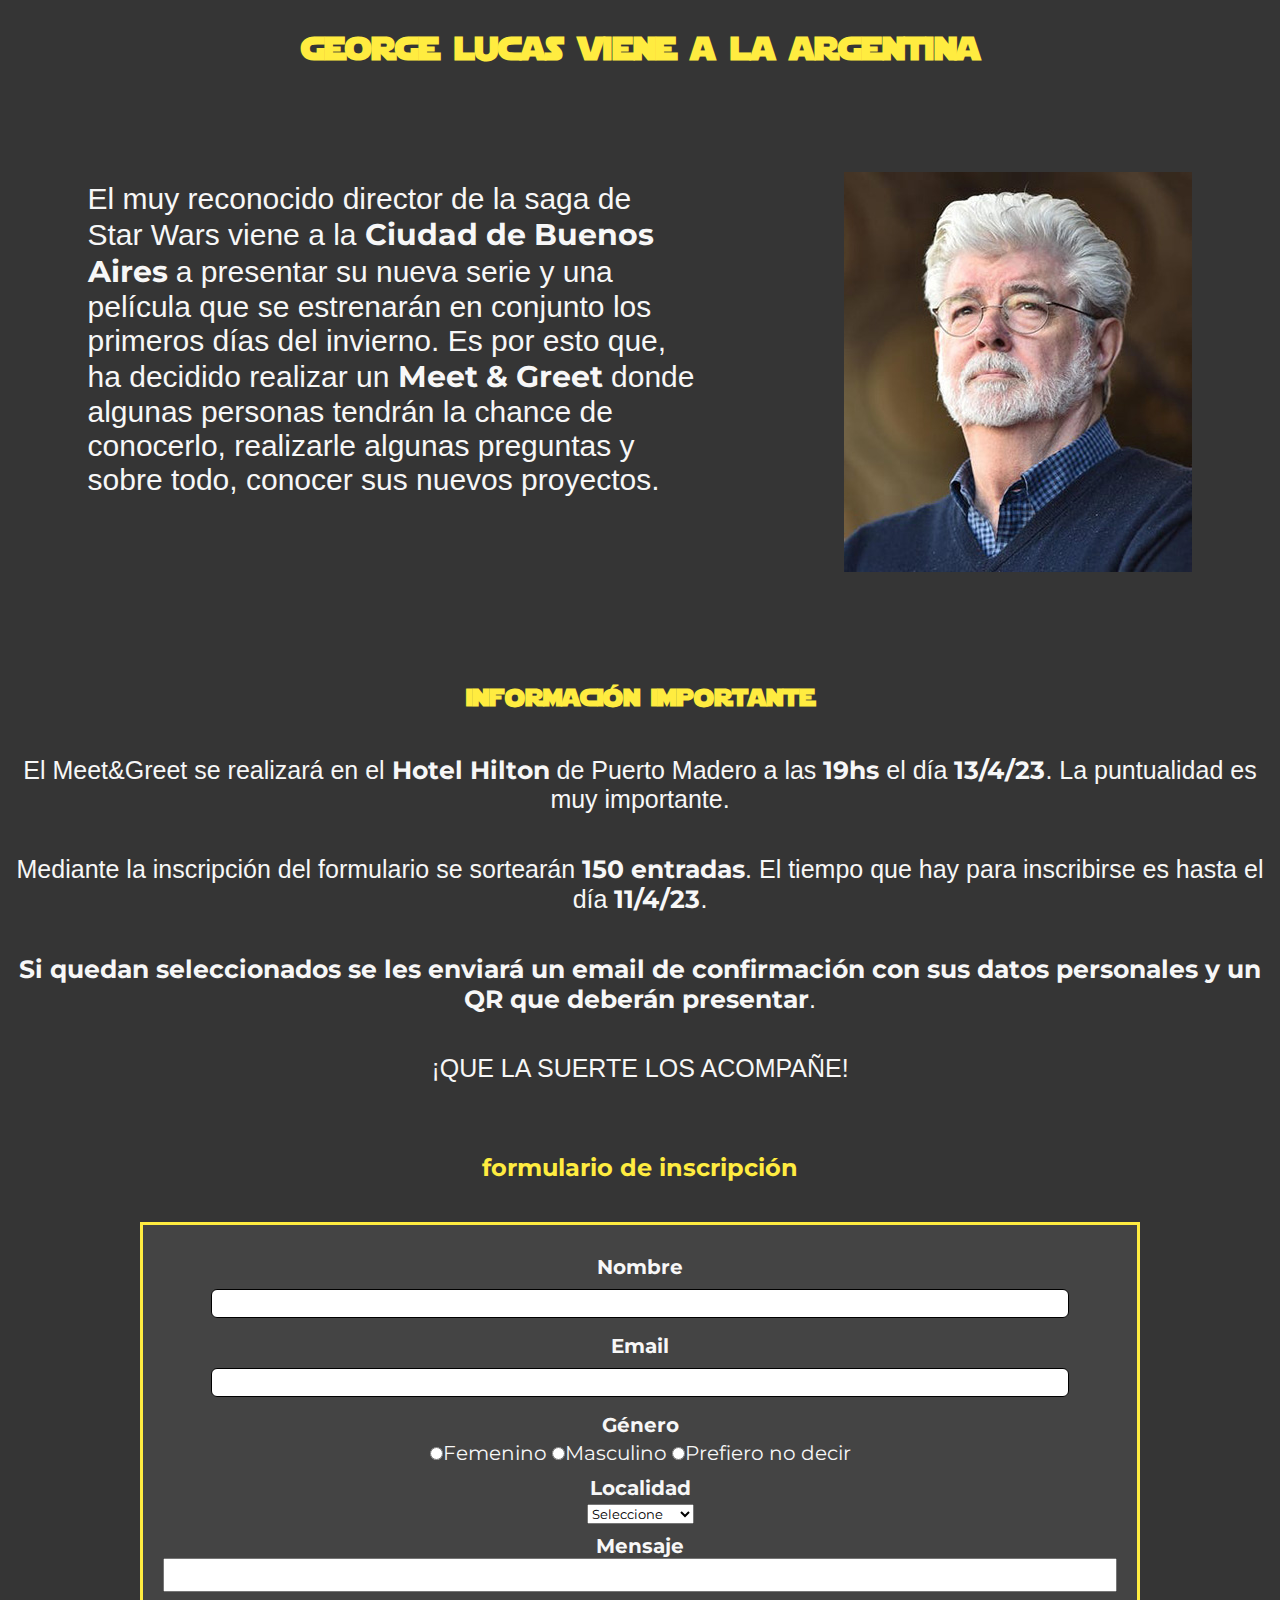
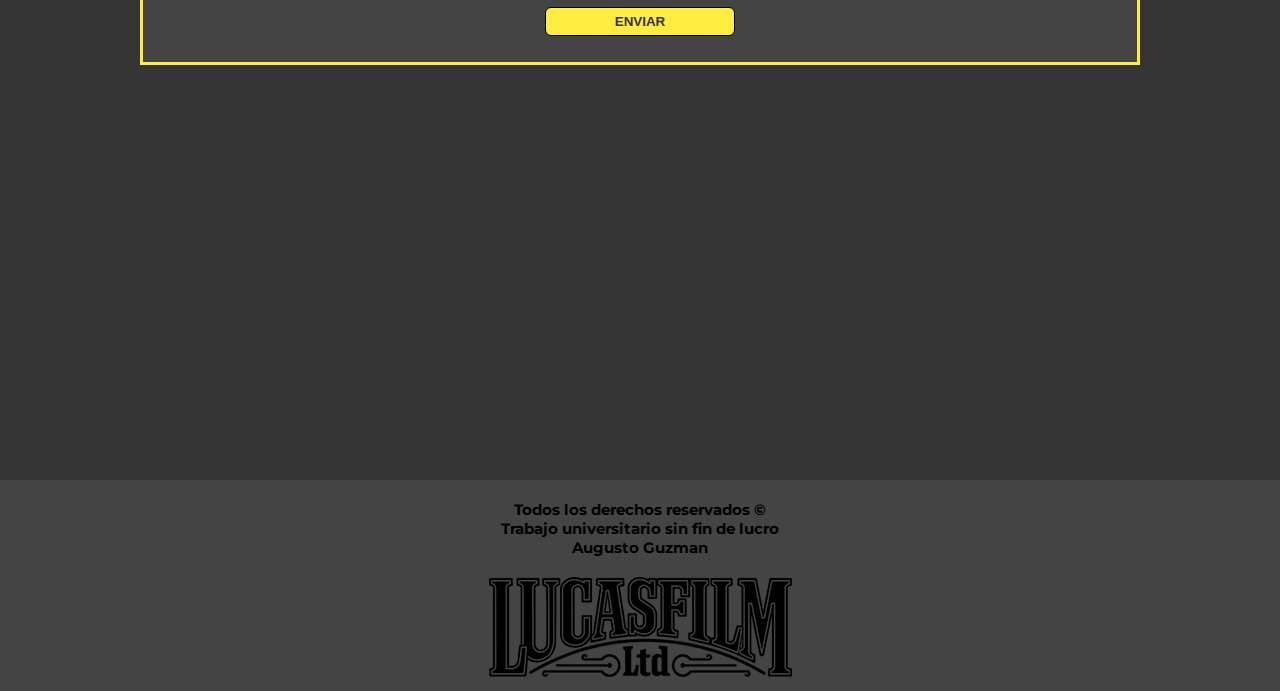
<file: meetandgreet.html>
<!DOCTYPE html>
<html lang="es">
<head>
    <meta charset="UTF-8">
    <meta name="viewport" content="width=device-width, initial-scale=1.0">
    <title>Meet and Greet con George Lucas</title>


<link rel="stylesheet" href="css/style.css">
<link rel="shortcut icon" href="img/favicon.png">
</head>
<body class="bodymg">
    <header class="headermg">
        
        <h1>george lucas viene a la argentina</h1>
        
    </header>

    <section class="section">


        <div class="contenedor1">

            <div class="texto1">
                <p>
                    El muy reconocido director de la saga de <br>Star Wars viene a la <b>Ciudad de Buenos<br> 
                    Aires</b> a presentar  su nueva serie y una<br>
                    película que se estrenarán en conjunto los
                    <br> primeros días del invierno. Es por esto que,<br> ha decidido realizar un <b>Meet & Greet</b> donde<br>
                     algunas personas tendrán la chance de<br> conocerlo, realizarle algunas preguntas y<br>  sobre todo,
                    conocer sus nuevos proyectos.
                    
                 </p>
            </div>

            <div class="GLimg">
                <img src="img/GLperfil.jpg" alt="George Lucas perfil">
                
            </div>

        </div>


        <div class="texto2">

                    <h2>
                    información importante
                    </h2>
                
                    <p>El Meet&Greet se realizará en el <b>Hotel Hilton</b> de Puerto Madero 
                    a las <b>19hs</b> el día <b>13/4/23</b>. La puntualidad es muy importante.
                    </p>

                    <p>Mediante la inscripción del formulario se sortearán <b>150 
                    entradas</b>. El tiempo que hay para inscribirse es hasta el día <b>11/4/23</b>.
                    </p> 
                    
                    <p>
                    <b>Si quedan seleccionados se les enviará un email de 
                    confirmación con sus datos personales y un QR que deberán 
                    presentar</b>.
                    </p>

                    <p>
                    ¡QUE LA SUERTE LOS ACOMPAÑE!

                    </p>

                
         </div>

        <div class="formtitle">

            <h2>formulario de inscripción</h2>

        </div>

        <form id="dataform" action="respuesta-meet-and-greet.html">
            <div class="pform">
                
                <label>
                <p>Nombre </p><input type="text" name="nombre" required>
                </label>
               
                <label>
                <p>Email </p><input type="email" name="email" required>
                 </label>
                
                 <label>
                <p>Género </p>
                </label>

                <label>
                <span><input type="radio" name="genero" value="f" required>Femenino</span>
                 </label>
                
                 <label>
                 <span><input type="radio" name="genero" value="m" required>Masculino</span>
                </label>

                <label>
                 <span><input type="radio" name="genero" value="nc" required>Prefiero no decir</span>
                </label>
                <label><p>Localidad</p>

                <select name="Localidad" required="required">
                    <option value="-"> Seleccione </option>
                    <option value="CAB">CABA</option>
                    <option value="BUE">Buenos Aires</option>
                    <option value="INT">Interior</option>
                </select>
                
                 </label>

                 <label>
                <p>Mensaje</p>
                 <textarea name="mensaje" required></textarea>
                </label>
                

                <input type="submit" class="envio" name="envio" value="ENVIAR">
                
            </div>
        </form>

        <iframe class="iframemg" width="560" height="315" src="https://www.youtube.com/embed/pEHPxvgsFis" title="YouTube video player" frameborder="0" allow="accelerometer; autoplay; clipboard-write; encrypted-media; gyroscope; picture-in-picture; web-share" allowfullscreen></iframe>
        
    </section>

    <footer class="footermg">
        
        
        <div class="contenedor2">
            <div class="pfooter">
                <p>
                    <b>Todos los derechos reservados &copy;</b> <br>
                    <b>Trabajo universitario sin fin de lucro</b> <br>
                    <b>Augusto Guzman</b>
                 </p>
            </div>
            
            <div class="logo">
            <a href="index.html">
                <img class="logo" src="img/logomg.png" alt="Lucas Film">
            </a> 
            </div>
        
              
        </div>
        </div>  
            
        

    </footer>

</body>
</html>
</file>
<file: css/style.css>
@import url('https://fonts.googleapis.com/css2?family=Montserrat:ital,wght@0,100;0,200;0,300;0,400;0,500;0,600;0,700;0,800;0,900;1,100;1,200;1,300;1,400;1,500;1,600;1,700;1,800;1,900&display=swap');
*{font-family: 'Montserrat',sans-serif;}
.bg1 {background-color: gray;}
.bg2 {background-color: rgb(225, 225, 225);}
@font-face {
    font-family: "starjedi";
    src: url("../fonts/starjedi/Starjedi.ttf");
}

@font-face {
    font-family: "starjedihol";
    src: url("../fonts/starjedi/Starjhol.ttf");
}


@import url('https://fonts.googleapis.com/css2?family=Inter&display=swap');

@import url('https://fonts.googleapis.com/css2?family=Anton&display=swap');

.headermg h1 {
    font-family: "starjedi";
    color: rgb(255, 236, 64);
    background-color: rgb(53,53,53);
    text-align: center; 
    margin-top: 20px
}

.bodymg {background-color:rgb(53,53,53) ;}


.contenedor1 {display:flex;
            align-items: center;
            justify-content: center;    
}

.texto1 p {font-family: "Inter", sans-serif;
        color:rgb(247,247,247);
        font-size: 30px; 
        margin-top: 30px; 
        margin-right: 150px;
        
        
}

.GLimg {max-width: 100%;height: 100%;
        margin-top: 100px;    
}


.texto2 h2 {font-family: "starjedi";
    color: rgb(255, 236, 64);
    text-align: center; 
    margin-top: 100px;
  
}

.texto2 p {text-align: center;
        font-family: "Inter", sans-serif;
        color: rgb(247,247,247);
        margin-top: 40px;
        font-size: 25px;

}

.formtitle {font-family: "starjedi";
    color: rgb(255, 236, 64);
    text-align: center; 
    margin-top: 70px
}

.pform {font-family: "Inter",sans-serif;color:rgb(247,247,247);text-align: center; font-size: 20px;}

form {text-align: center; max-width:1000px; margin:10px  auto; border:3px solid rgb(255, 236, 64);padding: 20px;
    background-color:rgb(68,68,68); margin-top: 40px;}

#dataform p {margin-top: 10px;font-weight: 700;

}


input {border: 1px solid black; padding: 6px; border-radius: 6px; margin-bottom:6px; width:90%;font-family:"Inter",sans-serif;
    margin-top: 10px;}

input[type="radio"] {width:auto;}

input[type=submit]{
    font-family: "Inter",sans-serif; max-width: 20%;font-weight:700;
}


.envio {background-color:rgb(255, 236, 64);color:rgb(53,53,53);}
.envio:hover {background-color:rgb(227, 249, 255);color:rgb(53,53,53);cursor: pointer;}


textarea {width: 100%;resize: none;
}

.iframemg {width:100%;margin:auto; max-width:560px; max-height: 315px; display:block;margin-top: 50px;margin-bottom: 10px}

.footermg {background-color:rgb(68,68,68) ;padding: 10px;margin-top:50px; max-height: 400px; text-align: center; max-width: 100%;

}


.pfooter p{text-align: center;
        font-family: "Inter",sans-serif;
        font-size: 15px;
        margin-top: 10px;

}

.logo {max-width: 100%;margin-top: 10px;}
.logo:hover {opacity:0.5;}


.titleResp h1 {font-family: "starjedi";
    color: rgb(255, 236, 64);
    background-color: rgb(53,53,53);
    text-align: center; 
    margin-top: 20px}

.textoResp {font-family: "Inter", sans-serif;
    color:rgb(247,247,247);
    font-size: 30px; 
    margin-top: 30px; 
    text-align: center;

}

.imgResp { text-align: center;
        margin-top: 30px;


}

.imgResp:hover {opacity: 0.5;

}
/* hasta aca mg*/

.mainheader{
    overflow: hidden;
}

.LGH:hover {opacity: 0.3 !important;}


.MenuSections:hover {color:blue !important}

.INFH:hover {color:blue !important}


.footer {
    display:flex;
    width: 100%;
    padding: 20px;
    background-color:dimgray;
    justify-content: space-around;
    color: white;
 }




 .hecho {
    width: 50%; text-align: center;
    padding: 10px ;
 }

 .iconos {
    width: 50%; text-align: center;
 }

 .fa {
    text-align: center;
    text-decoration: none;
    border-radius: 10%;
    font-size: 30px;
    padding: 10px;
    transition-property: all;
    transition-duration: 1s;
    margin-right: 10px;
  }

  .fa:hover {
    opacity: 0.5;
    transform: scale(1.1);
  }

  .fa-twitter {
    background: gray;
    color: white;
}

.fa-youtube {
    background: gray;
    color: white;}


#iconanim {overflow: hidden;}

.TieIcon {transition:1s;
animation-name:animacionInfinita;
animation-duration: 2s;
animation-iteration-count: infinite;

}

    *{
        box-sizing: border-box;
        margin: 0;
        padding: 0;
        text-decoration: none
    }
    
    
    @import url('https://fonts.googleapis.com/css2?family=Anton&family=Hind:wght@300;400;500;600;700&display=swap');
    
    .bodycv {
        
        background-color: lightgray; font-family:'Hind', sans-serif;
    }
    
    .headercv {background-color: rgb(125, 125, 125);
        display:flex;
        width: 100%;
        flex-direction: row;
        justify-content: center;
        padding-bottom: 20px;
        transition-property: all;
        transition-duration: 1s;
        overflow: hidden
    }
    
    .animacion {
        display:flex;
        width: 100%;
        flex-direction: row;
        justify-content: center;
        animation-name:animacionFadeIn;
        animation-duration: 2s;
        animation-timing-function: ease-out;
    }
    
    .header h2 {font-size: 30px}
    
    .header .info1 a {color:black;font-size: 20px;}
    .header .info1 p {font-size:25px}
    
    .foto {width: 50%;
        margin-top: 30px;
        transition-duration: 1s;
        text-align: right;
        padding-right:20px;
        
    }
    
    .foto:hover{opacity: 0.5;}
    
    .foto img:hover{
        transform:scale(1.1);
        border-radius: 20px;
    }
    
    .info1 {width: 50%;
        margin-top: 30px;
        
    }
    
    
    .info1 .para1 {
        font-weight:700; 
        color: rgb(173, 173, 173);
        align-items: center;
        margin-top: 10px;
    }
    
    
    .info1 a:hover{
        color:white;
        
    }
    .info1 h1 {font-size: 50px;}
    
    .info1 h2 {
        margin-top: 20px;
        font-size: 30px;
    }
    
    .info1 .para2 {
        color: rgb(255, 255, 255);
        margin-top: 10px;
        
    }
    
    
    
    .contenedor{
        display:flex;
        width: 100%;
        flex-wrap: wrap;
        flex-direction: row;
        justify-content:space-evenly;
        transition-property: all;
        transition-duration: 1s;
        overflow: hidden;
        padding-bottom: 15px;
        
        
    }
    
    .contenedor p {font-size: 21px; margin-top: 15px;}
    .contenedor h1 {font-size: 40px;margin-top:15px;}
    .contenedor h2 {
        font-size: 30px ; margin-top:15px;}
    
    .resumen {width: 96%;
    text-align: center;
    background: rgb(185, 173, 173);
    transition-duration: 1s;
    padding:20px;
    padding-top:0;
    margin:20px
    }
    
    .resumen:hover{
        transform:scale(1.02);
        border-radius: 20px;
    }
    
    .estudios {
        width: 96%;
        text-align: center;
        background-color:rgb(159, 159, 159) ;
        padding: 20px;
        padding-top:0;
        margin:20px;
        transition-duration: 1s;
       
    }
    
    .estudios:hover{
        transform:scale(1.02);
        border-radius: 20px;
    }
    
    .experiencia {
        width: 48%;
        text-align: center;
        border-style: solid;
        border-radius: 20px;
        margin-top: 10px;
        border-color:darkgrey;
        transition-duration: 1s;
    }
    
    .experiencia:hover{
        transform:scale(1.02);
        background-color:bisque;
        border-color: black;
        color:slategray
        
        
    }
    
    .distinciones{width: 48%;text-align: center;
        border-style: solid;
        border-radius: 20px;
        margin-top: 10px;
        border-color:darkgrey;
        transition-duration: 1s;
     }
    
     .distinciones:hover{
        transform:scale(1.02);
        background-color:bisque;
        border-color: black;
        color:slategray
        
    }
    
     .productor {
        width:48%;text-align: center;
        border-style: solid;
        border-radius: 20px;
        margin-top: 10px;
        border-color:darkgrey;
        transition-duration: 1s;
     }
    
     .productor:hover{
        transform:scale(1.02);
        background-color:bisque;
        border-color: black;
        color:slategray
        
    }
    
     .director {
        width:48%;text-align: center;
        border-style: solid;
        border-radius: 20px;
        margin-top: 10px;
        border-color:darkgrey;
        transition-duration: 1s;
     }
    
     .director:hover{
        transform:scale(1.02);
        background-color:bisque;
        border-color: black;
        color:slategray
        
    }
    
    
     .habilidades {
        width:48%;text-align: center;
        border-style: solid;
        border-radius: 20px;
        margin-top: 10px;
        border-color:darkgrey;
        transition-duration: 1s;
     }
    
     .habilidades:hover{
        transform:scale(1.02);
        background-color:bisque;
        border-color: black;
        color:slategray
       
    }
    
     .idiomas {width: 48%;text-align: center;
        border-style: solid;
        border-radius: 20px;
        margin-top: 10px;
        border-color:darkgrey;
        transition-duration: 1s;
    }
    
    .idiomas:hover{
        transform:scale(1.02);
        background-color:bisque;
        border-color: black;
        color:slategray;
        
    }
    
    
    .experiencia, .distinciones, .productor, .director, .habilidades, .idiomas {
        padding:20px;
        margin:10px;
        
    }


    @keyframes animacionInfinita {
    
        0%{
            transform:translatex(-200px)
        }
        
        50%{
            transform: translateX(200px)
        }

        100%{
            transform:translateX(-200px)
        }
    }


    @keyframes animacionFadeIn {
    
        0%{
            transform:translateX(1200px)
        }
    
        100%{
            transform:translateX(0)
        }
    }
    
    
    @media screen and (min-width:0px) and (max-width:990px) {
       
    
        .header {flex-direction: column;
                justify-content: center;
        }
    
        .animacion {
            flex-direction: column;
            justify-content: center;
    
        }
    
        .foto {
            width: 100%;
            text-align: center;
        }
    
        .info1{
            width: 100%;
            text-align: center;
    
        }
    
        .contenedor {
            
            justify-content: space-evenly;
        }
    
        .experiencia, .distinciones, .productor, .director, .habilidades, .idiomas {
            width: 100%;
            text-align: center;
        }
    
        .footer {
            flex-direction: column;
            justify-content: center;
        }
    
            .hecho, .iconos {
                width:100%;
                text-align: center;
            }
    
    }

    @media screen and (max-width: 768px) {
        .texto1 p {
            
            text-align: center;
            margin-right: 0px
        }
        .GLimg {display: block;
            
        }
        
        .contenedor1 {
          flex-flow:wrap;
          
        }
    }
</file>
